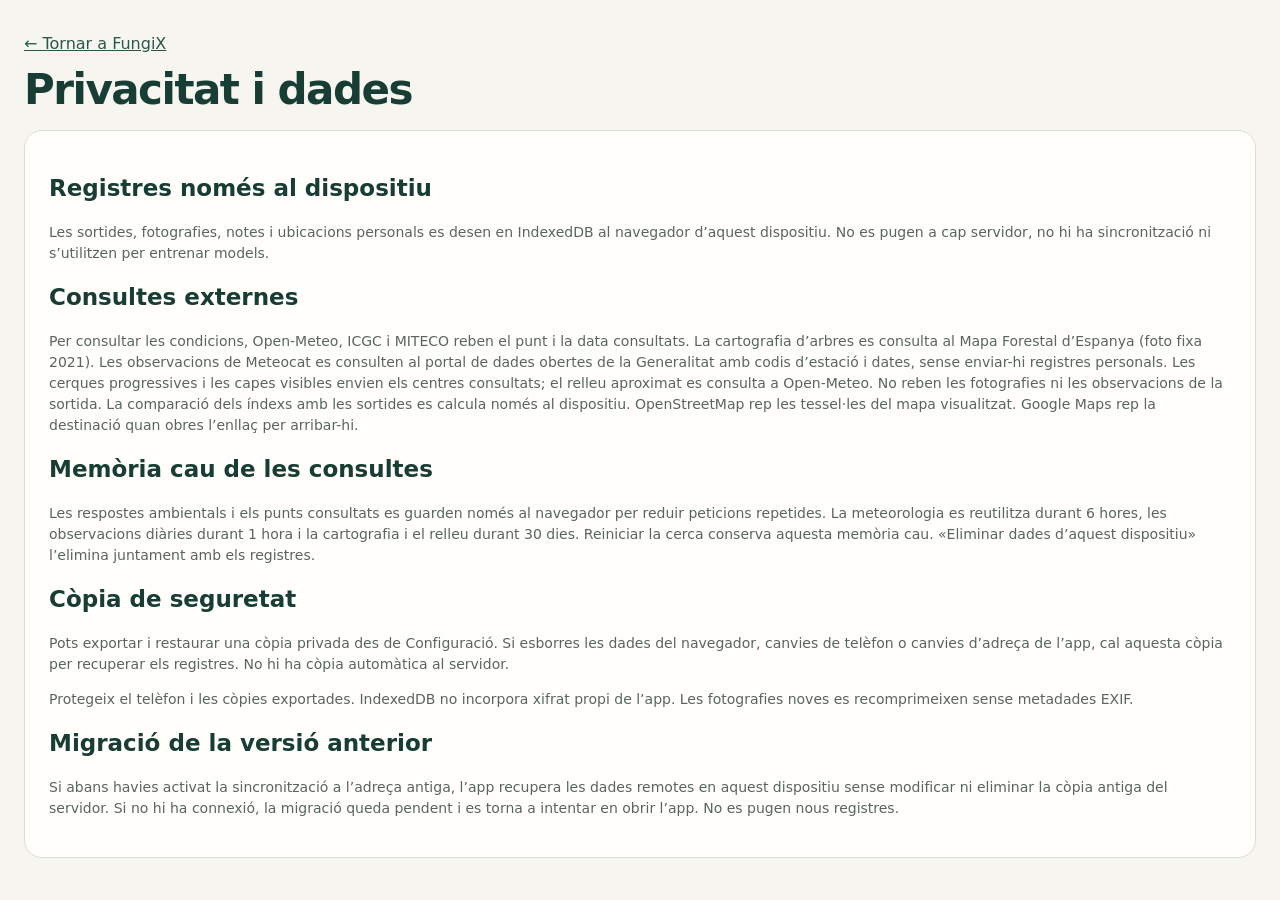
<file: privacy.html>
<!doctype html><html lang="ca"><head><meta charset="utf-8"><meta name="viewport" content="width=device-width,initial-scale=1"><title>Privacitat · FungiX</title><link rel="stylesheet" href="./styles.css"></head><body><main><a href="./">← Tornar a FungiX</a><h1>Privacitat i dades</h1><div class="card"><h2>Registres només al dispositiu</h2><p>Les sortides, fotografies, notes i ubicacions personals es desen en IndexedDB al navegador d’aquest dispositiu. No es pugen a cap servidor, no hi ha sincronització ni s’utilitzen per entrenar models.</p><h2>Consultes externes</h2><p>Per consultar les condicions, Open-Meteo, ICGC i MITECO reben el punt i la data consultats. La cartografia d’arbres es consulta al Mapa Forestal d’Espanya (foto fixa 2021). Les observacions de Meteocat es consulten al portal de dades obertes de la Generalitat amb codis d’estació i dates, sense enviar-hi registres personals. Les cerques progressives i les capes visibles envien els centres consultats; el relleu aproximat es consulta a Open-Meteo. No reben les fotografies ni les observacions de la sortida. La comparació dels índexs amb les sortides es calcula només al dispositiu. OpenStreetMap rep les tessel·les del mapa visualitzat. Google Maps rep la destinació quan obres l’enllaç per arribar-hi.</p><h2>Memòria cau de les consultes</h2><p>Les respostes ambientals i els punts consultats es guarden només al navegador per reduir peticions repetides. La meteorologia es reutilitza durant 6 hores, les observacions diàries durant 1 hora i la cartografia i el relleu durant 30 dies. Reiniciar la cerca conserva aquesta memòria cau. «Eliminar dades d’aquest dispositiu» l’elimina juntament amb els registres.</p><h2>Còpia de seguretat</h2><p>Pots exportar i restaurar una còpia privada des de Configuració. Si esborres les dades del navegador, canvies de telèfon o canvies d’adreça de l’app, cal aquesta còpia per recuperar els registres. No hi ha còpia automàtica al servidor.</p><p>Protegeix el telèfon i les còpies exportades. IndexedDB no incorpora xifrat propi de l’app. Les fotografies noves es recomprimeixen sense metadades EXIF.</p><h2>Migració de la versió anterior</h2><p>Si abans havies activat la sincronització a l’adreça antiga, l’app recupera les dades remotes en aquest dispositiu sense modificar ni eliminar la còpia antiga del servidor. Si no hi ha connexió, la migració queda pendent i es torna a intentar en obrir l’app. No es pugen nous registres.</p></div></main></body></html>
</file>
<file: styles.css>
:root{--bg:#f6f5ef;--surface:#fffefa;--ink:#183d34;--muted:#58665d;--line:#d9dfd5;--green:#285848;--accent:#ba5e32;--radius:18px}*{box-sizing:border-box}body{margin:0;background:var(--bg);color:var(--ink);font:16px/1.5 system-ui,sans-serif}header{display:flex;justify-content:space-between;align-items:center;padding:20px max(20px,calc((100vw - 1280px)/2));background:var(--ink);color:white;gap:12px}.brand{display:flex;align-items:center;gap:12px;color:inherit;text-decoration:none;font-size:23px;font-weight:750;letter-spacing:-.7px}.brand small{display:block;font-size:10px;letter-spacing:2px;font-weight:500;opacity:.8}.header-actions{display:flex;gap:12px;align-items:center}.badge{font-size:12px;border:1px solid currentColor;border-radius:30px;padding:6px 12px;white-space:nowrap}nav{display:flex;gap:6px;overflow:auto;padding:12px 20px;border-bottom:1px solid var(--line);background:var(--surface);position:sticky;top:0;z-index:800}nav button{white-space:nowrap;border:0;background:transparent;font-size:14px}nav button[aria-pressed=true]{background:var(--ink);color:white}button,input,select,textarea{font:inherit}button{padding:11px 17px;border:1px solid var(--line);border-radius:10px;background:var(--surface);color:var(--ink);cursor:pointer;min-height:44px}button.primary{background:var(--green);color:white;border-color:var(--green)}button.danger{color:#9b3127}button:disabled{opacity:.6;cursor:wait}button:hover{filter:brightness(.96)}button:focus-visible,a:focus-visible,input:focus-visible,select:focus-visible,textarea:focus-visible{outline:3px solid #ac6a32;outline-offset:3px}main{max-width:1280px;margin:auto;padding:32px 24px}h1{font-size:clamp(27px,4vw,42px);line-height:1.15;letter-spacing:-1.5px;margin:10px 0 16px}h2{font-size:23px;line-height:1.25}h3{margin-bottom:6px}p{color:var(--muted)}.eyebrow{font-size:11px;letter-spacing:2px;font-weight:750;color:var(--accent)}.section-heading{display:flex;align-items:center;justify-content:space-between;gap:20px;margin-bottom:22px}.toolbar{display:flex;flex-wrap:wrap;align-items:end;gap:12px;margin:20px 0}.toolbar label{flex:1;min-width:130px}label{display:flex;flex-direction:column;gap:6px;font-size:14px;font-weight:550}input,select,textarea{width:100%;border:1px solid var(--line);background:white;color:var(--ink);border-radius:9px;padding:11px;min-height:44px}textarea{resize:vertical}.map-layout{display:grid;grid-template-columns:minmax(0,1fr) 330px;gap:22px}#map{height:570px;border-radius:var(--radius);background:#e5e9df;border:1px solid var(--line);z-index:0}.card{background:var(--surface);padding:24px;border:1px solid var(--line);border-radius:var(--radius);min-width:0}.card p{font-size:14px}.cards{display:grid;grid-template-columns:repeat(auto-fit,minmax(min(100%,300px),1fr));gap:18px;margin:20px 0}.score{display:flex;align-items:baseline;gap:8px;font-size:44px;font-weight:750;color:var(--green)}.score small{font-size:13px;font-weight:400}.metrics{display:grid;grid-template-columns:1fr 1fr;gap:12px;margin:20px 0}.metrics div{border-top:1px solid var(--line);padding-top:10px}.metrics strong{display:block;font-size:20px}.metrics span,.subtle{font-size:12px;color:var(--muted)}.legend{display:flex;align-items:center;flex-wrap:wrap;gap:8px;margin-top:14px;font-size:12px}.swatch{width:18px;height:12px;border-radius:3px;display:inline-block}.low{background:#bd704b}.mid{background:#bea352}.high{background:#36785a}.missing{background:#87918a}.form-grid{display:grid;grid-template-columns:1fr 1fr;gap:16px}fieldset{margin:24px 0;border:1px solid var(--line);border-radius:12px;padding:18px}legend{font-weight:650}form>label,form>details{margin:20px 0}.check{display:flex;flex-direction:row;align-items:flex-start;font-weight:400}.check input{width:20px;min-height:20px;accent-color:var(--green);flex-shrink:0}.check{gap:12px}summary{cursor:pointer;padding:10px 0}details .form-grid{margin:14px 0}#photo-previews{display:flex;flex-wrap:wrap;gap:10px}#photo-previews img,.trip-photo{max-width:110px;height:90px;object-fit:cover;border-radius:8px}#notice{padding:12px 18px;background:#efe6d2;border-radius:10px;color:var(--ink)}.result-tag{font-size:13px;padding:5px 9px;border-radius:7px;background:#e8efe5;display:inline-block;margin:4px}.plot{width:100%;height:auto;max-height:240px}.plot text{font-size:12px;fill:var(--muted)}.trip-location{word-break:break-word}footer{max-width:1280px;margin:auto;padding:20px 24px 40px;font-size:12px;color:var(--muted)}a{color:var(--green)}dialog{max-width:540px;width:92vw;border:1px solid var(--line);border-radius:18px;padding:24px;color:var(--ink)}dialog::backdrop{background:#102e2abb}[hidden]{display:none!important}.leaflet-container{font-family:inherit}#ranking:empty:after{content:'Encara no hi ha zones analitzades per a aquesta data.'}#outings-list:empty:after{content:'El teu quadern encara és buit. Registra la primera sortida.'}@media(max-width:800px){.map-layout{grid-template-columns:1fr}#map{height:430px}.section-heading{display:block}.section-heading>.badge{display:inline-block;margin-bottom:12px}main{padding:24px 16px}.header-actions .badge{display:none}.brand{font-size:21px}header{padding:16px}.form-grid{grid-template-columns:1fr}.toolbar{gap:10px}.toolbar label{min-width:135px}.card{padding:20px}nav{padding:10px 12px}.score{font-size:36px}}

.destination{margin:18px 0;padding-top:12px;border-top:1px solid var(--line)}.coordinates{font-variant-numeric:tabular-nums;font-weight:650;color:var(--ink)}.map-link{display:inline-flex;align-items:center;justify-content:center;padding:11px 15px;min-height:44px;border:1px solid var(--line);border-radius:10px;text-decoration:none;font-size:14px}.map-link.primary{background:var(--green);color:white;border-color:var(--green)}.leaflet-popup-content .destination{border:0;margin:0}.leaflet-popup-content .toolbar{margin:12px 0}

.map-variable-legend{pointer-events:none;max-width:235px;padding:10px 12px;border-radius:10px;background:rgba(255,254,250,.96);box-shadow:0 1px 5px #0003;color:var(--ink);font-size:11px;line-height:1.35}.map-variable-legend strong{font-size:12px}.map-variable-legend small{display:block;margin-top:5px;color:var(--muted)}.variable-scale{display:flex;flex-wrap:wrap;gap:5px 9px;margin-top:6px}.variable-scale span{display:inline-flex;align-items:center;gap:4px}.variable-scale i{display:inline-block;width:12px;height:9px;border-radius:2px}.variable-popup>strong{font-size:17px}.variable-popup p{font-size:12px}.leaflet-control-layers-expanded{max-width:280px}.leaflet-control-layers-base,.leaflet-control-layers-overlays{max-height:260px;overflow-y:auto}.leaflet-control-layers label{display:block;padding:4px 2px;font-size:12px;font-weight:400}.leaflet-control-layers input{width:auto;min-height:0;padding:0}.leaflet-control-layers-selector{margin-right:6px}.leaflet-control-layers label span{display:inline}.leaflet-popup-content .variable-popup .destination p{font-size:11px}@media(max-width:800px){.map-variable-legend{pointer-events:none;max-width:200px;font-size:10px}.leaflet-control-layers-expanded{max-width:245px}.leaflet-control-layers-base,.leaflet-control-layers-overlays{max-height:230px}}

#map{scroll-margin-top:80px;scroll-margin-bottom:24px}@supports(overflow:clip){#map{overflow:clip}}

#close-map-layers{display:block;width:100%;margin-top:8px;font-size:12px;touch-action:manipulation}

.variable-layers-panel{width:230px;max-width:calc(100vw - 80px);padding:4px}.variable-layers-panel select{font-size:13px;width:100%;min-height:44px;margin-bottom:8px}.variable-layers-panel .variable-cover-check{display:flex;align-items:flex-start;gap:8px;line-height:1.4}.variable-cover-check input{flex-shrink:0;width:18px;height:18px;margin:2px 0}.variable-layer-control .leaflet-control-layers-toggle{border:0;min-height:48px;padding:0;touch-action:manipulation}

.data-quality{display:flex;flex-direction:column;gap:4px;padding:12px;border:1px solid var(--line);border-radius:10px;font-size:12px;background:#f0f3eb;margin:12px 0}.data-quality strong{font-size:14px}.temporal-check{max-width:240px;font-size:13px}.temporal-check input{margin-top:4px}.variable-layers-panel input[type=range]{width:100%;min-height:30px;margin:4px 0 10px;accent-color:var(--green)}#load-map-area{width:100%;font-size:12px;margin-bottom:8px}.variable-layers-panel{max-height:310px;overflow-y:auto}button:disabled{opacity:.6;cursor:wait}

.weather-origin{display:block;font-size:11px;color:var(--muted);margin-top:3px}.weather-origin.observed{color:#286746}.weather-origin.mixed{color:#856423}.weather-origin.forecast{color:#9c542c}.weather-evidence{display:flex;flex-direction:column;gap:5px;border-left:3px solid var(--green);padding:10px 12px;font-size:12px;background:#f0f3eb;margin:12px 0}

.search-marker-legend{display:flex;flex-wrap:wrap;gap:8px 18px;margin-top:12px;font-size:12px}.search-marker-legend span{display:inline-flex;align-items:center;gap:6px}.search-marker-legend i{width:12px;height:12px;border-radius:50%;display:inline-block}.origin-swatch{background:#c65326}.proposal-swatch{background:#2f91c9}.search-origin-label{background:#fff4e8;border:1px solid #c65326;color:#783115;font-weight:650;font-size:11px;pointer-events:none}.search-origin-popup p{font-size:12px}

#app-update:not([hidden]){display:flex;align-items:center;justify-content:space-between;gap:12px;flex-wrap:wrap;padding:16px;margin-bottom:20px;border:1px solid var(--accent);border-radius:12px;background:var(--surface)}
</file>
